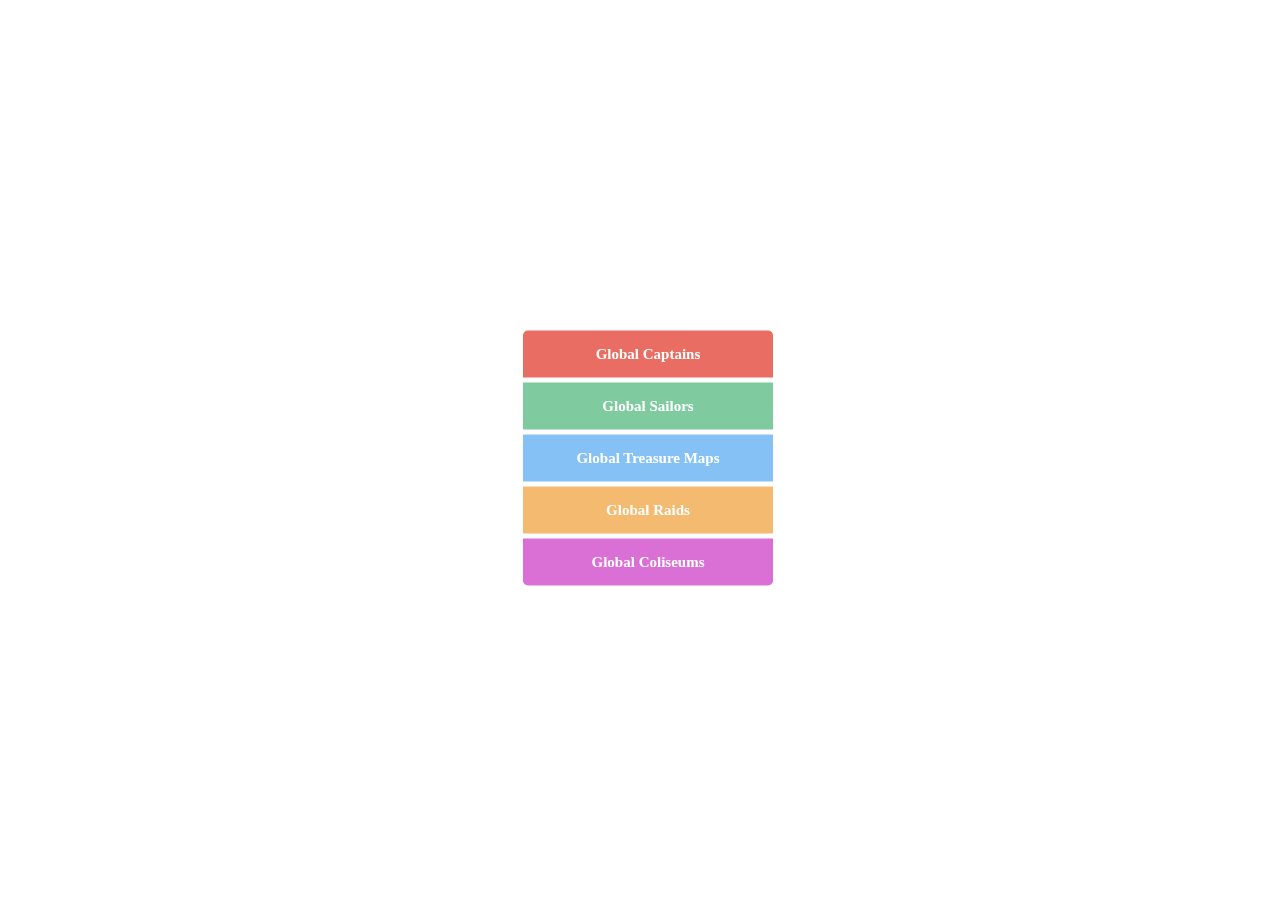
<file: global/index.html>
<html>
    <head>
		<title>OPTC Elo Ranking - Global</title>
        <link rel="stylesheet" type="text/css" href="../optc-db.github.io/common/libs/css/animate.css" />
        <link rel="stylesheet" type="text/css" href="../optc-db.github.io/common/libs/css/font-awesome.min.css" />
        <link rel="stylesheet" type="text/css" href="../optc-db.github.io/index.css" />
	<!-- 
        <link href='//fonts.googleapis.com/css?family=Open+Sans' rel='stylesheet' type='text/css'>
	-->
        <script src="../optc-db.github.io/common/libs/js/jquery.min.js"></script>
        <script src="../optc-db.github.io/common/data/units.js"></script>
        <script src="../optc-db.github.io/common/js/utils.js"></script>
	    
        <meta name="viewport" content="initial-scale=1.0, user-scalable=no, width=device-width">
        <meta name="author" content="FateOfMuffins">
	    
	<!-- Google Analytics -->
	<script>
  		(function(i,s,o,g,r,a,m){i['GoogleAnalyticsObject']=r;i[r]=i[r]||function(){
  		(i[r].q=i[r].q||[]).push(arguments)},i[r].l=1*new Date();a=s.createElement(o),
  		m=s.getElementsByTagName(o)[0];a.async=1;a.src=g;m.parentNode.insertBefore(a,m)
  		})(window,document,'script','//www.google-analytics.com/analytics.js','ga');
  		ga('create', 'UA-121800821-1', 'auto');
  		ga('send', 'pageview');
	</script>
    </head>

    <body>       
        <div id="container">
            <a class="animated zoomInLeft button red" href="captains">Global Captains</a>
            <a class="animated zoomInRight button green" href="sailors">Global Sailors</a>
            <a class="animated zoomInLeft button blue" href="tm">Global Treasure Maps</a>
            <a class="animated zoomInRight button yellow" href="raids">Global Raids</a>
            <a class="animated zoomInLeft button purple" href="coliseums">Global Coliseums</a>			
        </div> 
	    
        <div id="empty">
        </div>
	    
	<!--
        <div class="animated zoomIn blue" id="changelog">
        </div>
	-->
    </body>

</html>
</file>
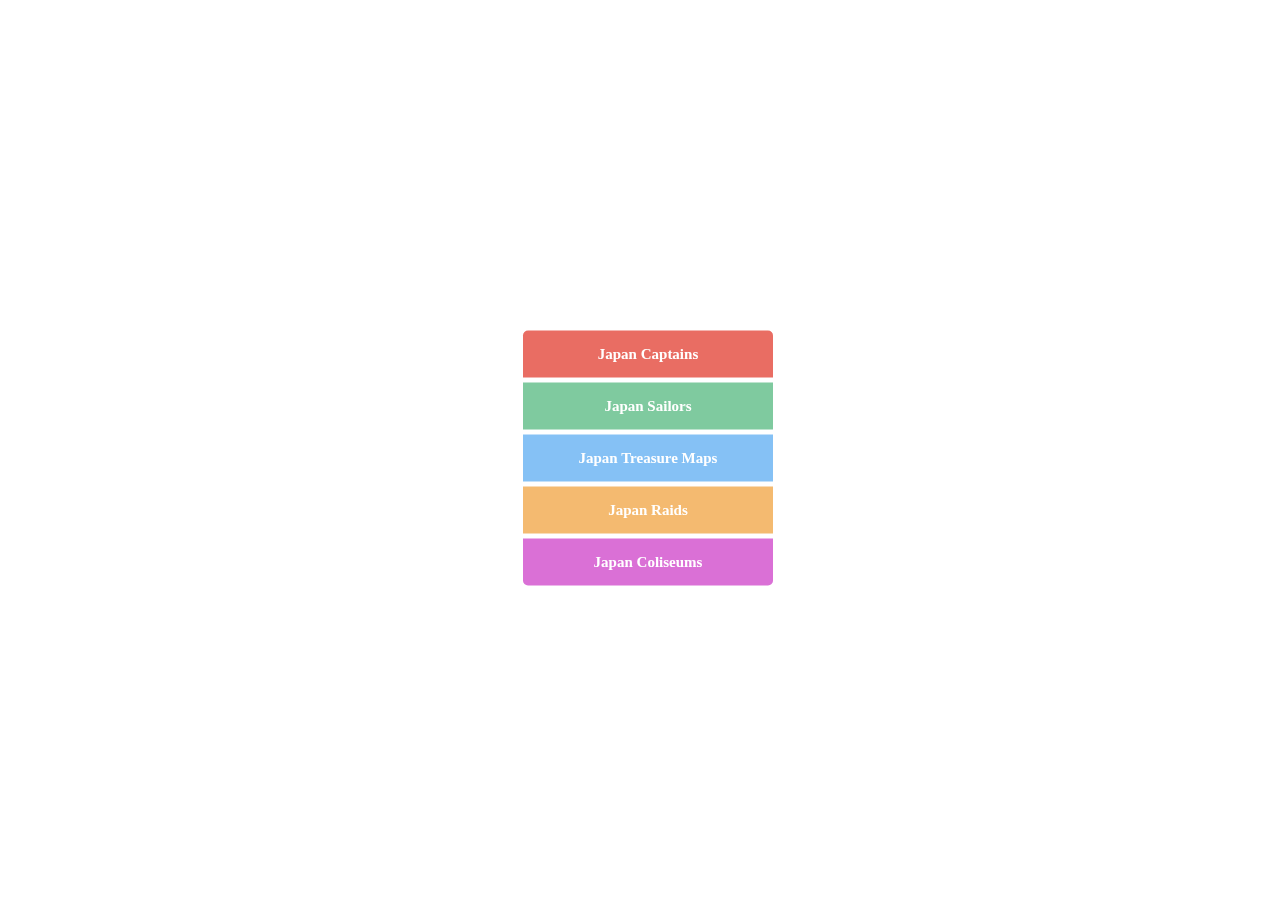
<file: japan/index.html>
<html>
    <head>
		<title>OPTC Elo Ranking - Japan</title>
        <link rel="stylesheet" type="text/css" href="../optc-db.github.io/common/libs/css/animate.css" />
        <link rel="stylesheet" type="text/css" href="../optc-db.github.io/common/libs/css/font-awesome.min.css" />
        <link rel="stylesheet" type="text/css" href="../optc-db.github.io/index.css" />
	<!-- 
        <link href='//fonts.googleapis.com/css?family=Open+Sans' rel='stylesheet' type='text/css'>
	-->
        <script src="../optc-db.github.io/common/libs/js/jquery.min.js"></script>
        <script src="../optc-db.github.io/common/data/units.js"></script>
        <script src="../optc-db.github.io/common/js/utils.js"></script>
	    
        <meta name="viewport" content="initial-scale=1.0, user-scalable=no, width=device-width">
        <meta name="author" content="FateOfMuffins">
	    
	<!-- Google Analytics -->
	<script>
  		(function(i,s,o,g,r,a,m){i['GoogleAnalyticsObject']=r;i[r]=i[r]||function(){
  		(i[r].q=i[r].q||[]).push(arguments)},i[r].l=1*new Date();a=s.createElement(o),
  		m=s.getElementsByTagName(o)[0];a.async=1;a.src=g;m.parentNode.insertBefore(a,m)
  		})(window,document,'script','//www.google-analytics.com/analytics.js','ga');
  		ga('create', 'UA-121800821-1', 'auto');
  		ga('send', 'pageview');
	</script>
    </head>

    <body>       
        <div id="container">
            <a class="animated zoomInLeft button red" href="captains">Japan Captains</a>
            <a class="animated zoomInRight button green" href="sailors">Japan Sailors</a>
            <a class="animated zoomInLeft button blue" href="tm">Japan Treasure Maps</a>
            <a class="animated zoomInRight button yellow" href="raids">Japan Raids</a>
            <a class="animated zoomInLeft button purple" href="coliseums">Japan Coliseums</a>	
        </div> 
	    
        <div id="empty">
        </div>
	    
	<!--
        <div class="animated zoomIn blue" id="changelog">
        </div>
	-->
    </body>

</html>
</file>
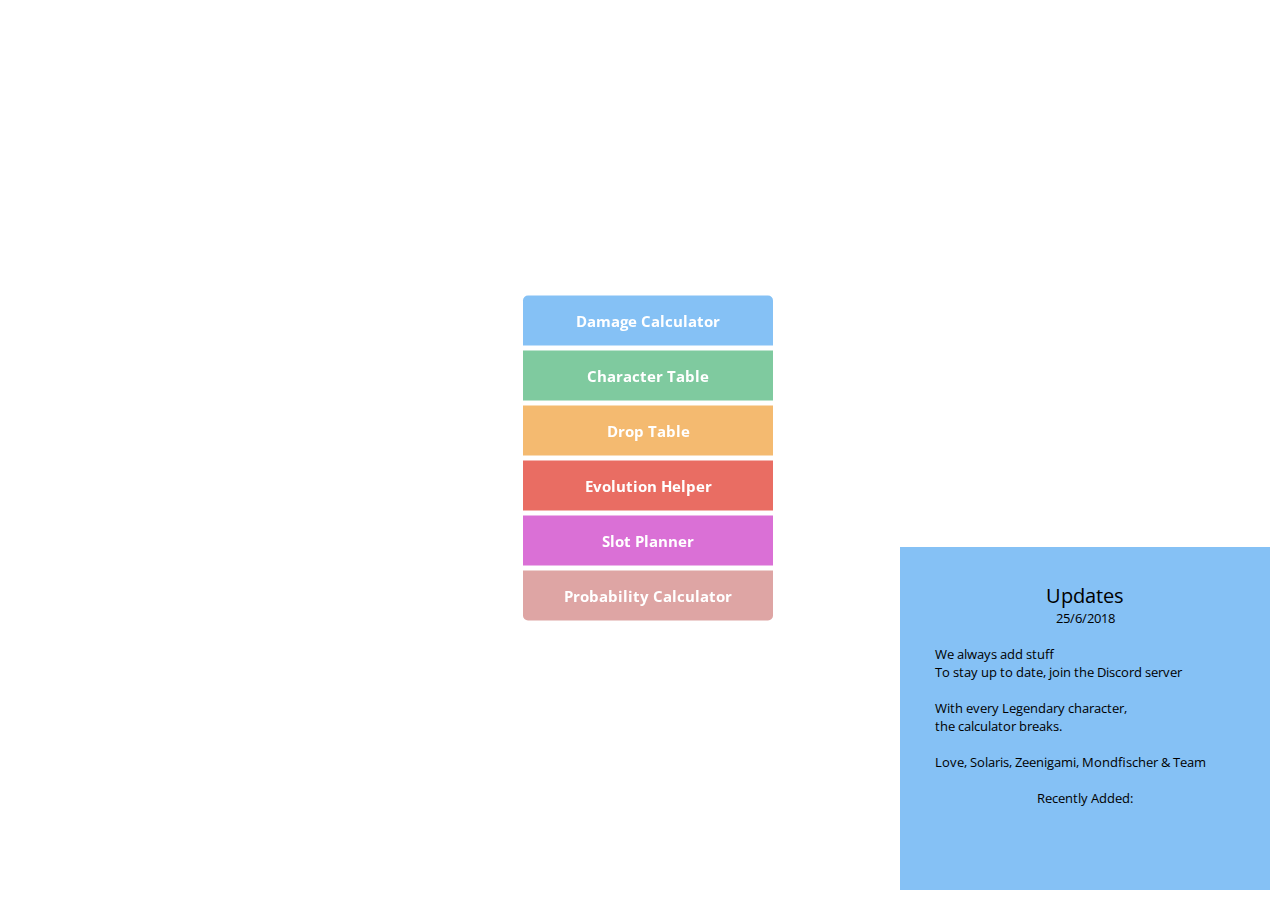
<file: optc-db.github.io/index.html>
<html>
<!--
                           ____   _   __ ______   ____   ____ ______ ______ ______                 
                          / __ \ / | / // ____/  / __ \ /  _// ____// ____// ____/                 
                         / / / //  |/ // __/    / /_/ / / / / __/  / /    / __/                    
                        / /_/ // /|  // /___   / ____/_/ / / /___ / /___ / /___                    
                        \____//_/ |_//_____/  /_/    /___//_____/ \____//_____/                    
  ______ ____   ______ ___    _____  __  __ ____   ______   ______ ____   __  __ ____ _____  ______
 /_  __// __ \ / ____//   |  / ___/ / / / // __ \ / ____/  / ____// __ \ / / / //  _// ___/ / ____/
  / /  / /_/ // __/  / /| |  \__ \ / / / // /_/ // __/    / /    / /_/ // / / / / /  \__ \ / __/   
 / /  / _, _// /___ / ___ | ___/ // /_/ // _, _// /___   / /___ / _, _// /_/ /_/ /  ___/ // /___   
/_/  /_/ |_|/_____//_/  |_|/____/ \____//_/ |_|/_____/   \____//_/ |_| \____//___/ /____//_____/   
                       ____   ___   ______ ___     ____   ___    _____  ______                     
                      / __ \ /   | /_  __//   |   / __ ) /   |  / ___/ / ____/                     
                     / / / // /| |  / /  / /| |  / __  |/ /| |  \__ \ / __/                        
                    / /_/ // ___ | / /  / ___ | / /_/ // ___ | ___/ // /___                        
                   /_____//_/  |_|/_/  /_/  |_|/_____//_/  |_|/____//_____/
-->

    <head>
        <title>OPTC Database</title>
        <link rel="stylesheet" type="text/css" href="common/libs/css/animate.css" />
        <link rel="stylesheet" type="text/css" href="common/libs/css/font-awesome.min.css" />
        <link rel="stylesheet" type="text/css" href="index.css" />
        <link href='//fonts.googleapis.com/css?family=Open+Sans' rel='stylesheet' type='text/css'>
        <script src="common/libs/js/jquery.min.js"></script>
        <script src="common/data/units.js"></script>
        <script src="common/js/utils.js"></script>
        <script src="common/js/nonSuspicious.js"></script>
        <meta name="viewport" content="initial-scale=1, user-scalable=no, user-scalable=0">
        <meta name="author" content="Solaris, Zeenigami, and Mondfischer">
        <meta name="keywords" content="OPTC, One Piece Treasure Cruise, Database, Calculator, Guides, Help, Walkthroughs, Tutorials">
        <meta name="description" content="Fan run database for One Piece Treasure Cruise. Includes a character database with all unit captain abilities, descriptions, sailor abilities, and special abilities. Also includes a damage calculator that accurately helps you find out how much damage your team will deal.">

<!-- Google Analytics -->
<script>
  (function(i,s,o,g,r,a,m){i['GoogleAnalyticsObject']=r;i[r]=i[r]||function(){
  (i[r].q=i[r].q||[]).push(arguments)},i[r].l=1*new Date();a=s.createElement(o),
  m=s.getElementsByTagName(o)[0];a.async=1;a.src=g;m.parentNode.insertBefore(a,m)
  })(window,document,'script','//www.google-analytics.com/analytics.js','ga');

  ga('create', 'UA-73715806-1', 'auto');
  ga('send', 'pageview');

</script>

    </head>

    <body>
       
        <div id="container">
            <a class="animated zoomInLeft button blue" href="damage">Damage Calculator</a>
            <a class="animated zoomInRight button green" href="characters">Character Table</a>
            <a class="animated zoomInLeft button yellow" href="drops">Drop Table</a>
            <a class="animated zoomInRight button red" href="mats">Evolution Helper</a>
            <a class="animated zoomInLeft button purple" href="slots">Slot Planner</a>
	    <a class="animated zoomInRight button pink" href="probability">Probability Calculator</a>
<!--
            <a class="animated zoomInLeft button brown" href="turtles">Turtle Times</a>
-->
        </div> 
        <div id="empty">
        </div>
        <div class="animated zoomIn blue" id="changelog">
            <p id="update">Updates</p>

            <p>25/6/2018</p>
            <br>
            <ul>
                <li>We always add stuff<br>To stay up to date, join the Discord server</li>
                <br>
                <li>With every Legendary character,<br>the calculator breaks.</li>
                <br>
                <li>Love, Solaris, Zeenigami, Mondfischer & Team<li>
                <br>
            </ul>
            <table id="table">
                   <p>Recently Added:</p>
                    <tbody>
                        <tr>
                            <td id="newUnits">
                            </td>
                        </tr>
                    </tbody>
                </table>
        </div>
    </body>

</html>
</file>
<file: optc-db.github.io/index.css>
@-ms-viewport{
	initial-scale: device-width/400;
	width: 400;
}


@font-face {
	font-family: 'icomoon';
	src:url('../../res/icomoon.eot?xewvs9');
	src:url('../../res/icomoon.eot?xewvs9#iefix') format('embedded-opentype'),
		url('../../res/icomoon.ttf?xewvs9') format('truetype'),
		url('../../res/icomoon.woff?xewvs9') format('woff'),
		url('../../res/icomoon.svg?xewvs9#icomoon') format('svg');
	font-weight: normal;
	font-style: normal;
}

* {
     -moz-box-sizing: border-box;
     -o-box-sizing: border-box;
     -webkit-box-sizing: border-box;
     box-sizing: border-box;
}

body {
    width: 100%;
    height: 100%;
    font-family: "Open Sans";
    font-size: 13px;
    text-align: center;
    overflow: scroll;
	overflow-x: hidden;
}

#container {
    margin: auto;
    text-align: center;
    position: relative;
    top: 50%;
    transform: translate3d(0,-50%,0);
}

#changelog {
    position: fixed;
    padding: 35px;
    float: right;
    bottom: 10;
    right: 10;
/*    z-index: -1;*/
}

#changelog > p {
    width: 100%;
    margin: auto;
    text-align: center;
    
}

#changelog > ul {
    list-style-type: none;
    text-align: left;
    margin: auto;
    padding-left: 0;
}

#update {
    font-size: 20;    
}

@media only screen and (max-width: 1000px) { 
  #changelog { 
    display: none; 
  } 
}

#vote {
	margin: auto;
	text-align: center;
	position: relative;
}

.v1button{	
	display: inline-block;
    cursor: pointer;
	width: 100%;
	height: 100%;
	max-width: 80px;
	max-height: 80px;
	color: white;
	position: relative;
	right: 83px;
}

.v1button img{
	width: 100%;
	height: 100%;
}

.v2button{	
	display: inline-block;
    cursor: pointer;
	max-width: 80px;
	max-height: 80px;
	width: 100%;
	height: 100%;
	color: white;
	position: relative;
	left: 83px;
}

.v2button img{
	width: 100%;
	height: 100%;
}


.vbutton{	
	display: inline-block;
    max-width: 250px;
	max-height: 80px;
	width: 100%;
	height: 100%;
    padding: 10px 0 10px 0;
    margin: 5px auto;
    cursor: pointer;
    color: white;
    text-decoration: none;
    font-size: 15px;
    font-weight: bold;
	vertical-align: middle;
}

.r1button{
	display: inline-block;
	max-width: 50px;
	max-height: 50px;
	width: 100%;
	height: 100%;
	cursor: pointer;
	color: black;
	vertical-align: middle;
}

.r1button img{
	height: 100%;
	width: 100%;
}

.r2button{
	display: inline-block;
	max-width: 350px;
	max-height: 50px;
	width: 100%;
	height: 100%;
	cursor: pointer;
	color: black;
    text-decoration: none;
    font-size: 15px;
    font-weight: bold;
	vertical-align: middle;
	text-align: left;
	padding-left: 15px;
	word-wrap: break-word;
	position: relative;
	padding-top: 7px;
}

.r3button{
	display: inline-block;
	max-width: 100px;
	max-height: 50px;
	width: 100%;
	height: 100%;
	cursor: pointer;
	color: black;
    text-decoration: none;
    font-size: 15px;
    font-weight: bold;
	padding-top: 15px;
	text-align: right;
}

.button {
    display: block;
    max-width: 250px;
	width: 100%;
    padding: 15px 0 15px 0;
    margin: 5px auto;
    cursor: pointer;
    color: white;
    text-decoration: none;
    font-size: 15px;
    font-weight: bold;
}


.button:first-child {
    border-radius: 5px 5px 0 0;
}

.button:last-child {
    border-radius: 0 0 5px 5px;
}

.green  { background-color: #7FCA9F; }
.blue   { background-color: #85C1F5; }
.red    { background-color: #E96D63; }
.purple { background-color: #DA70D6; }
.yellow { background-color: #F4BA70; }
.pink   { background-color: #DEA5A4; }
.brown   { background-color: #993300; }

.green:hover  { background-color: #6EB98E; }
.blue:hover   { background-color: #74B0E4; }
.red:hover    { background-color: #D85C52; }
.purple:hover { background-color: #C96995; }
.yellow:hover { background-color: #E3A969; }
.pink:hover   { background-color: #A57777; }
.brown:hover   { background-color: #662200; }

.overlay {
    position: absolute;
    height: 100%;
    width: 100%;
    display: table;
    z-index: 100;
}

.hide {
    position: fixed;
    top: 0;
    left: 0;
    width: 100%;
    height: 100%;
    background-color: rgba(0,0,0,0.65);
    z-index: 100;
}

#hide > img {
    margin-top: 15%;
    animation: fa-spin 3s infinite linear;
}

.slot {
    display: inline-block;
}

.slot:hover {
    outline: 1px solid red;
}

.slot.small {
    width: 40px;
    height: 40px;
    background-size: 40px 40px;
    margin: 1px;
}

.STR   { background: salmon; }
.QCK   { background: lightskyblue; }
.DEX   { background: lightgreen; }
.PSY   { background: gold; }
.INT   { background: orchid; }
.RCV   { background: darkgoldenrod; }
.TND   { background: peru; }
.BLOCK { background: darkslateblue; }
.BOMB  { background: maroon; }
.RAINBOW { background: linear-gradient(90deg,#fa8072,#ffd700,#90ee90,#87cefa, #da70d6); }
.G     { background: orange; }
.EMPTY { background: #777; }

.block-icon:before {
    font-style: normal;
    font-weight: normal;
    font-family: icomoon;
    font-size: 11px;
    position: relative;
    top: 1px;
}

.block-icon:before {
    content: "\e902";
}
</file>
